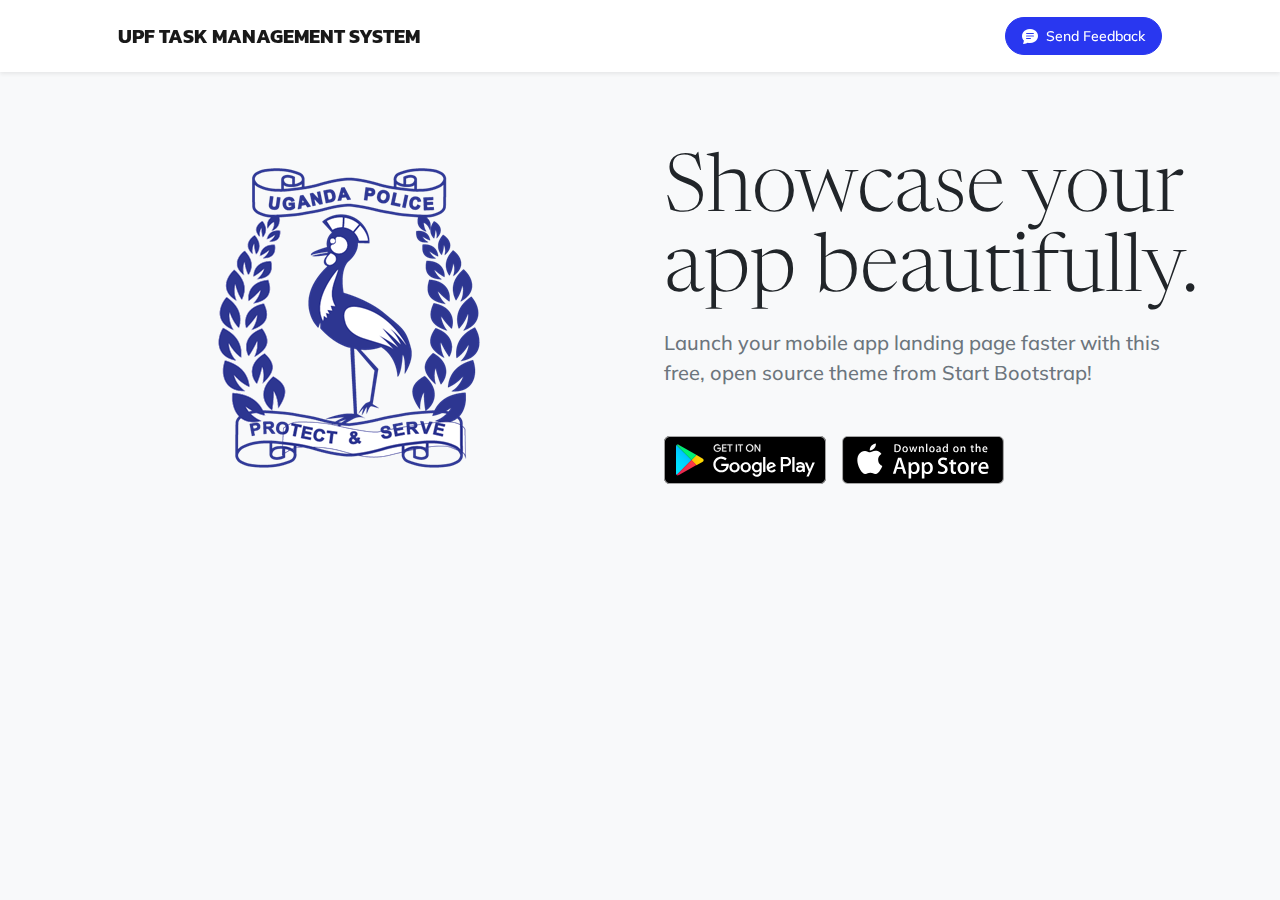
<file: App_Start/Email/loginemail.html>
<!DOCTYPE html>
<html lang="en">
    <head>
        <meta charset="utf-8" />
        <meta name="viewport" content="width=device-width, initial-scale=1, shrink-to-fit=no" />
        <meta name="description" content="" />
        <meta name="author" content="" />
        <title>UPF EMAIL</title>
        <link rel="icon" type="image/x-icon" href="assets/favicon.ico" />
        <!-- Bootstrap icons-->
        <link href="https://cdn.jsdelivr.net/npm/bootstrap-icons@1.5.0/font/bootstrap-icons.css" rel="stylesheet" />
        <!-- Google fonts-->
        <link rel="preconnect" href="https://fonts.gstatic.com" />
        <link href="https://fonts.googleapis.com/css2?family=Newsreader:ital,wght@0,600;1,600&amp;display=swap" rel="stylesheet" />
        <link href="https://fonts.googleapis.com/css2?family=Mulish:ital,wght@0,300;0,500;0,600;0,700;1,300;1,500;1,600;1,700&amp;display=swap" rel="stylesheet" />
        <link href="https://fonts.googleapis.com/css2?family=Kanit:ital,wght@0,400;1,400&amp;display=swap" rel="stylesheet" />
        <!-- Core theme CSS (includes Bootstrap)-->
        <link href="css/styles.css" rel="stylesheet" />
    </head>
    <body id="page-top">
       
        <nav class="navbar navbar-expand-lg navbar-light fixed-top shadow-sm" id="mainNav">
            <div class="container px-5">
                <a class="navbar-brand fw-bold" href="#page-top">UPF TASK MANAGEMENT SYSTEM</a>
                <button class="navbar-toggler" type="button" data-bs-toggle="collapse" data-bs-target="#navbarResponsive" aria-controls="navbarResponsive" aria-expanded="false" aria-label="Toggle navigation">
                    Menu
                    <i class="bi-list"></i>
                </button>
                <div class="collapse navbar-collapse" id="navbarResponsive">
                    <ul class="navbar-nav ms-auto me-4 my-3 my-lg-0">
                        <li class="nav-item"><a class="nav-link me-lg-3" href="#features"></a></li>
                        <li class="nav-item"><a class="nav-link me-lg-3" href="#download"></a></li>
                    </ul>
                    <button class="btn btn-primary rounded-pill px-3 mb-2 mb-lg-0" data-bs-toggle="modal" data-bs-target="#feedbackModal">
                        <span class="d-flex align-items-center">
                            <i class="bi-chat-text-fill me-2"></i>
                            <span class="small">Send Feedback</span>
                        </span>
                    </button>
                </div>
            </div>
        </nav>
        <!-- Mashead header-->
        <header class="masthead vh-100">
            <div class="container">
                <div class="row gx-5 align-items-center">
                    <div class="col-lg-6">
                        <!-- Masthead device mockup feature-->
                        <div class="masthead-device-mockup">

                            <div>

                                <img src="assets/img/pol.png" alt="Alternate Text" />

                            </div>
                        </div>
                    </div>
                    <div class="col-lg-6">
                        <!-- Mashead text and app badges-->
                        <div class="mb-5 mb-lg-0 text-center text-lg-start">
                            <h1 class="display-1 lh-1 mb-3">Showcase your app beautifully.</h1>
                            <p class="lead fw-normal text-muted mb-5">Launch your mobile app landing page faster with this free, open source theme from Start Bootstrap!</p>
                            <div class="d-flex flex-column flex-lg-row align-items-center">
                                <a class="me-lg-3 mb-4 mb-lg-0" href="#!"><img class="app-badge" src="assets/img/google-play-badge.svg" alt="..." /></a>
                                <a href="#!"><img class="app-badge" src="assets/img/app-store-badge.svg" alt="..." /></a>
                            </div>
                        </div>
                    </div>

                </div>
            </div>
        </header>
     
        <!-- Footer-->
        
        <!-- Feedback Modal-->
     
        <!-- Bootstrap core JS-->
        <script src="https://cdn.jsdelivr.net/npm/bootstrap@5.1.3/dist/js/bootstrap.bundle.min.js"></script>
        <!-- Core theme JS-->
        <script src="js/scripts.js"></script>
        <!-- * * * * * * * * * * * * * * * * * * * * * * * * * * * * * * * * * * * * * * * *-->
        <!-- * *                               SB Forms JS                               * *-->
        <!-- * * Activate your form at https://startbootstrap.com/solution/contact-forms * *-->
        <!-- * * * * * * * * * * * * * * * * * * * * * * * * * * * * * * * * * * * * * * * *-->
        <script src="https://cdn.startbootstrap.com/sb-forms-latest.js"></script>
    </body>
</html>
</file>
